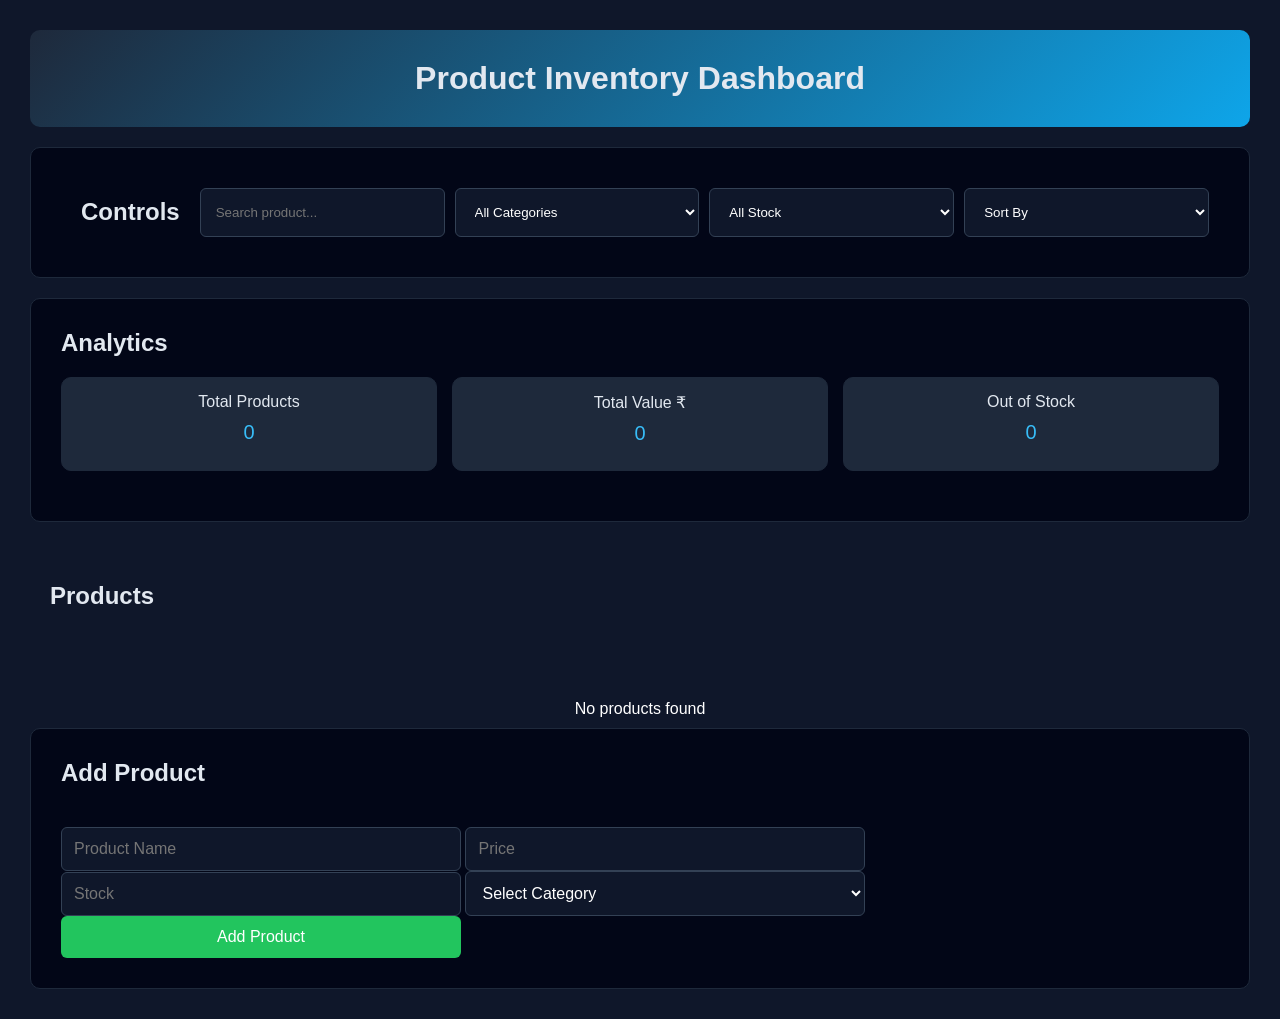
<file: frontend/Mini_Project/index.html>
<!DOCTYPE html>
<html lang="en">

<head>
    <meta charset="UTF-8">
    <title>Product Inventory Dashboard</title>
    <link rel="stylesheet" href="style.css">
</head>

<body>

    <!-- HEADER -->
    <header>
        <h1>Product Inventory Dashboard</h1>
    </header>

    <!-- CONTROLS -->
    <section id="controls" class="controls">
        <h2>Controls</h2>
        <input type="text" id="search" placeholder="Search product...">

        <select id="categoryFilter">
            <option value="all">All Categories</option>
        </select>

        <select id="stockFilter">
            <option value="all">All Stock</option>
            <option value="low">Low Stock (&lt;5)</option>
        </select>

        <select id="sort">
            <option value="">Sort By</option>
            <option value="low-high">Price : Low → High</option>
            <option value="high-low">Price : High → Low</option>
            <option value="az">A → Z</option>
            <option value="za">Z → A</option>
        </select>
    </section>

    <!-- ANALYTICS -->
    <section id="analytics" class="analytics">
        <h2>Analytics</h2>
        <div id="dashboard" class="dashboard">
            <div>Total Products <span id="totalProducts">0</span></div>
            <div>Total Value ₹<span id="totalValue">0</span></div>
            <div>Out of Stock <span id="outOfStock">0</span></div>
        </div>
    </section>

    <!-- LOADING -->
    <div id="spinner" class="spinner"></div>

    <!-- PRODUCTS -->
    <section id="products">
        <h2>Products</h2>
        <div id="productGrid"></div>
        <div id="pagination"></div>
    </section>

    <!-- EMPTY MESSAGE -->
    <p id="emptyMessage">No products found</p>

    <!-- FORM TO ADD A PRODUCT -->
    <section id="form" class="form-section">
        <h2>Add Product</h2>
        <form id="productForm">
            <input type="text" id="name" placeholder="Product Name" required>
            <input type="number" id="price" placeholder="Price" required>
            <input type="number" id="stock" placeholder="Stock" required>

            <select id="category" required>
                <option value="">Select Category</option>
                <option value="electronics">Electronics</option>
                <option value="clothing">Clothing</option>
                <option value="books">Books</option>
                <option value="accessories">Accessories</option>
            </select>

            <button type="submit">Add Product</button>
        </form>
    </section>
     
    <!-- To connect js file-->
    <script src="script.js"></script>
</body>

</html>
</file>
<file: frontend/Mini_Project/style.css>
* {
  margin: 0;
  padding: 10px;
  box-sizing: border-box;
  font-family: "Segoe UI", sans-serif;
}

body {
  background: #0f172a;
  color: #e2e8f0;
  padding: 20px;
}

/* styling HEADER */
header {
  background: linear-gradient(135deg, #1e293b, #0ea5e9);
  padding: 20px;
  text-align: center;
  border-radius: 10px;
  margin-bottom: 20px;
}

/* CONTROLS */
.controls {
  display: flex;
  flex-wrap: wrap;
  gap: 10px;
  background: #020617;
  padding: 40px;
  border-radius: 10px;
  margin-bottom: 20px;
  border: 1px solid #1e293b;
}

input, select {
  padding: 15px;
  border-radius: 6px;
  border: 1px solid #334155;
  background: #0f172a;
  color: white;
  flex: 1;
}

/* ANALYTICS */
.analytics {
  background: #020617;
  padding: 20px;
  border-radius: 10px;
  border: 1px solid #1e293b;
  margin-bottom: 20px;
}
.dashboard {
  display: grid;
  grid-template-columns: repeat(auto-fit, minmax(180px, 1fr));
  gap: 15px;
  margin-bottom: 20px;
}
.dashboard div {
  background: #1e293b;
  padding: 15px;
  border-radius: 10px;
  text-align: center;
  border: 1px solid #1e293b;
}

.dashboard span {
  display: block;
  font-size: 20px;
  color: #38bdf8;
}

/* PRODUCTS */
#productGrid {
  display: grid;
  grid-template-columns: repeat(auto-fit, minmax(220px, 1fr));
  gap: 15px;
}

/* No product found msg */
#emptyMessage {
  text-align: center;
  color: white;
 
}
/* Pagination Center */
#pagination {
  text-align: center;
  margin-top: 20px;
}

#pagination button {
  margin: 5px;
  padding: 4px 8px;
  cursor: pointer;
}

.active-page {
  background: black;
  color: white;
}

/* CARD */
.card {
  background: #020617;
  padding: 15px;
  border-radius: 12px;
  border: 1px solid #1e293b;
  transition: 0.3s;
}

.card h3 {
  color: #38bdf8;
}

.card button {
  background: #ef4444;
  color: white;
  padding: 8px;
  border: none;
  border-radius: 6px;
  margin-top: 10px;
}

.card button:hover {
  background: #dc2626;
  transform: scale(1.05);
}

.card:hover {
  transform: translateY(-5px);
  box-shadow: 0 10px 25px rgba(0, 0, 0, 0.5);
  border-color: #38bdf8;
}

/* FORM */
.form-section {
  display: flex;
  flex-wrap: wrap;          
  gap: 20px;           
  justify-content: space-between; 
  align-items: center;    
  background: #020617;
  padding: 20px;
  border-radius: 10px;
  border: 1px solid #1e293b;
}

.form-section input,
.form-section select {
  flex: 1;              
  min-width: 400px;     
  padding: 12px;
  border-radius: 6px;
  border: 1px solid #334155;
  background: #0f172a;
  color: white;
  font-size: 16px;
}

.form-section button {
  flex: 1;              
  min-width: 400px;
  padding: 12px;
  background: #22c55e;
  color: white;
  border: none;
  border-radius: 6px;
  font-size: 16px;
  cursor: pointer;
  transition: 0.3s;
}

.form-section button:hover {
  background: #16a34a;
}
</file>
